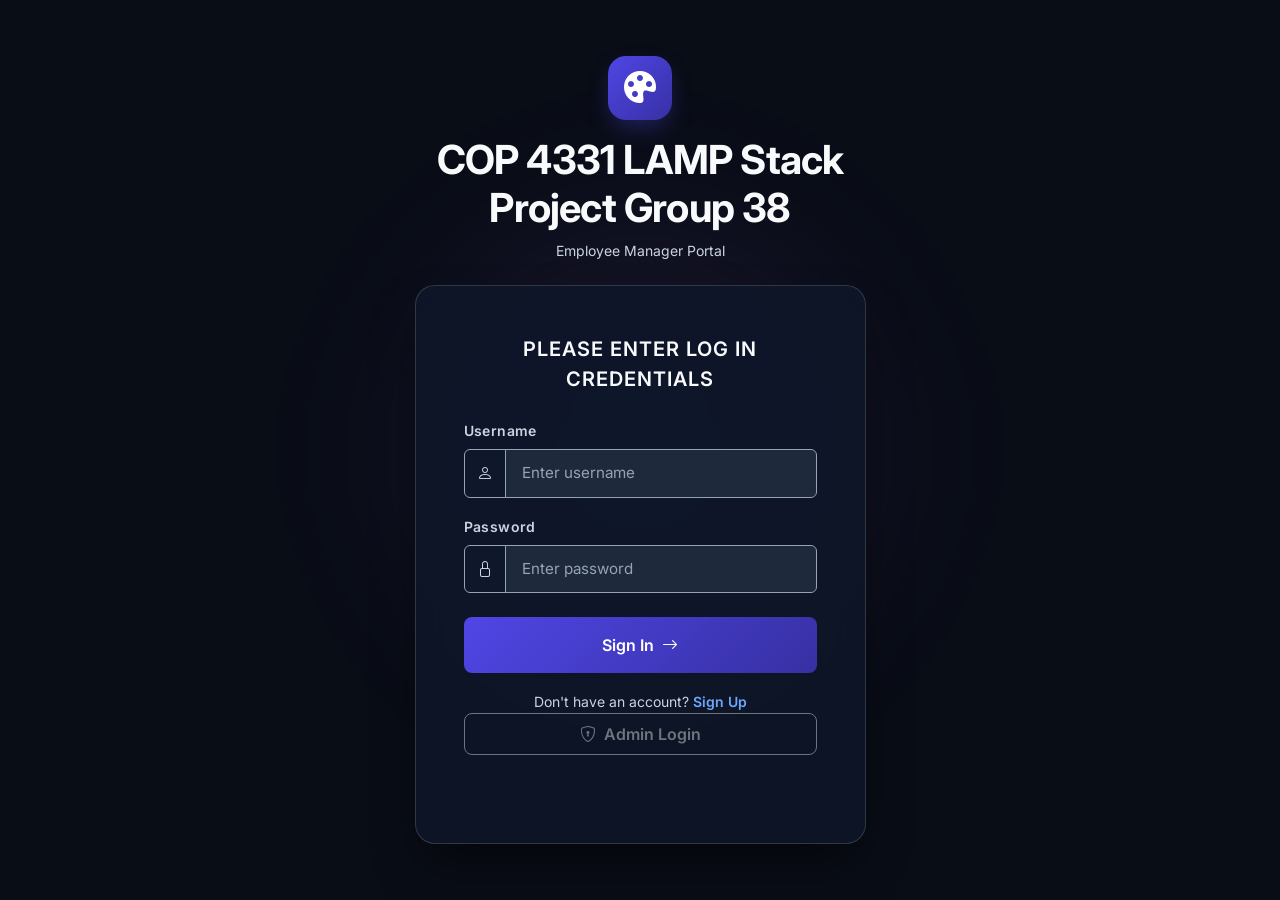
<file: Frontend/index.html>
<!DOCTYPE html>
<html lang="en" data-bs-theme="dark">
<head>
    <meta charset="UTF-8">
    <meta name="viewport" content="width=device-width, initial-scale=1.0">
    <title>COP 4331 LAMP Stack Project</title>
    <!-- Google Fonts -->
    <link rel="preconnect" href="https://fonts.googleapis.com">
    <link rel="preconnect" href="https://fonts.gstatic.com" crossorigin>
    <link href="https://fonts.googleapis.com/css2?family=Inter:wght@300;400;500;600;700&display=swap" rel="stylesheet">
    <!-- Bootstrap 5.3 & Icons -->
    <link href="https://cdn.jsdelivr.net/npm/bootstrap@5.3.3/dist/css/bootstrap.min.css" rel="stylesheet">
    <link href="https://cdn.jsdelivr.net/npm/bootstrap-icons@1.11.3/font/bootstrap-icons.min.css" rel="stylesheet">
    <!-- Favicon -->
    <link rel="icon" type="image/svg+xml" href="images/favicon.svg">
    <link rel="alternate icon" href="favicon.ico">
    <!-- Custom Styles -->
    <link href="css/styles.css" rel="stylesheet">
    <!-- Scripts -->
    <script type="text/javascript" src="js/code.js"></script>
</head>
<body class="d-flex align-items-center justify-content-center min-vh-100 py-5">
    <div class="background-glow"></div>
    <main class="container">
        <div class="row justify-content-center">
            <div class="col-12 col-sm-10 col-md-8 col-lg-5">
                
                <!-- Title Header -->
                <div class="text-center mb-4">
                    <div class="app-icon-wrapper mb-3 mx-auto">
                        <i class="bi bi-palette-fill"></i>
                    </div>
                    <h1 id="title" class="fw-bold tracking-tight">COP 4331 LAMP Stack Project Group 38</h1>
                    <p class="text-secondary-contrast small">Employee Manager Portal</p>
                </div>

                <!-- Login Card -->
                <div id="loginDiv" class="card glass-card shadow-lg border-0 p-4 p-sm-5">
                    <div class="card-body p-0">
                        <span id="inner-title" class="d-block text-center fw-semibold text-uppercase tracking-wider mb-4 fs-5">Please Enter Log In Credentials</span>
                        
                        <form id="loginForm" onsubmit="event.preventDefault(); doLogin();" class="needs-validation">
                            <!-- Username Input Group -->
                            <div class="mb-3">
                                <label for="loginName" class="form-label form-label-contrast small">Username</label>
                                <div class="input-group">
                                    <span class="input-group-text"><i class="bi bi-person text-secondary-contrast"></i></span>
                                    <input type="text" id="loginName" class="form-control" placeholder="Enter username" required />
                                </div>
                            </div>
                            
                            <!-- Password Input Group -->
                            <div class="mb-4">
                                <label for="loginPassword" class="form-label form-label-contrast small">Password</label>
                                <div class="input-group">
                                    <span class="input-group-text"><i class="bi bi-lock text-secondary-contrast"></i></span>
                                    <input type="password" id="loginPassword" class="form-control" placeholder="Enter password" required />
                                </div>
                            </div>

                            <!-- Login Button -->
                            <button type="submit" id="loginButton" class="buttons btn btn-primary w-100 py-3 fw-semibold rounded-3 shadow-sm d-flex align-items-center justify-content-center gap-2">
                                <span>Sign In</span>
                                <i class="bi bi-arrow-right"></i>
                            </button>

                            
                        </form>

                        <!-- Sign Up Link -->
                        <div class="text-center mt-3">
                            <span class="small text-secondary-contrast">
                            Don't have an account?
                        <a href="signup.html" class="text-decoration-none fw-semibold">
                        Sign Up
                            </a>
                        </span>
                    </div>
                     
                    <!-- Admin Login Switch Button -->
                        <div>
                            <a href="admin-signup.html" class="btn btn-outline-secondary w-100 py-2 fw-semibold rounded-3 d-flex align-items-center justify-content-center gap-2">
                                <i class="bi bi-shield-lock"></i>
                                <span>Admin Login</span>
                            </a>
                        </div>

                        <!-- Feedback Result Message -->
                        <div class="mt-3 text-center">
                            <span id="loginResult" class="small fw-semibold"></span>
                        </div>
                    </div>
                </div>

            </div>
        </div>
    </main>
    <script src="https://cdn.jsdelivr.net/npm/bootstrap@5.3.3/dist/js/bootstrap.bundle.min.js"></script>
</body>
</html>
</file>
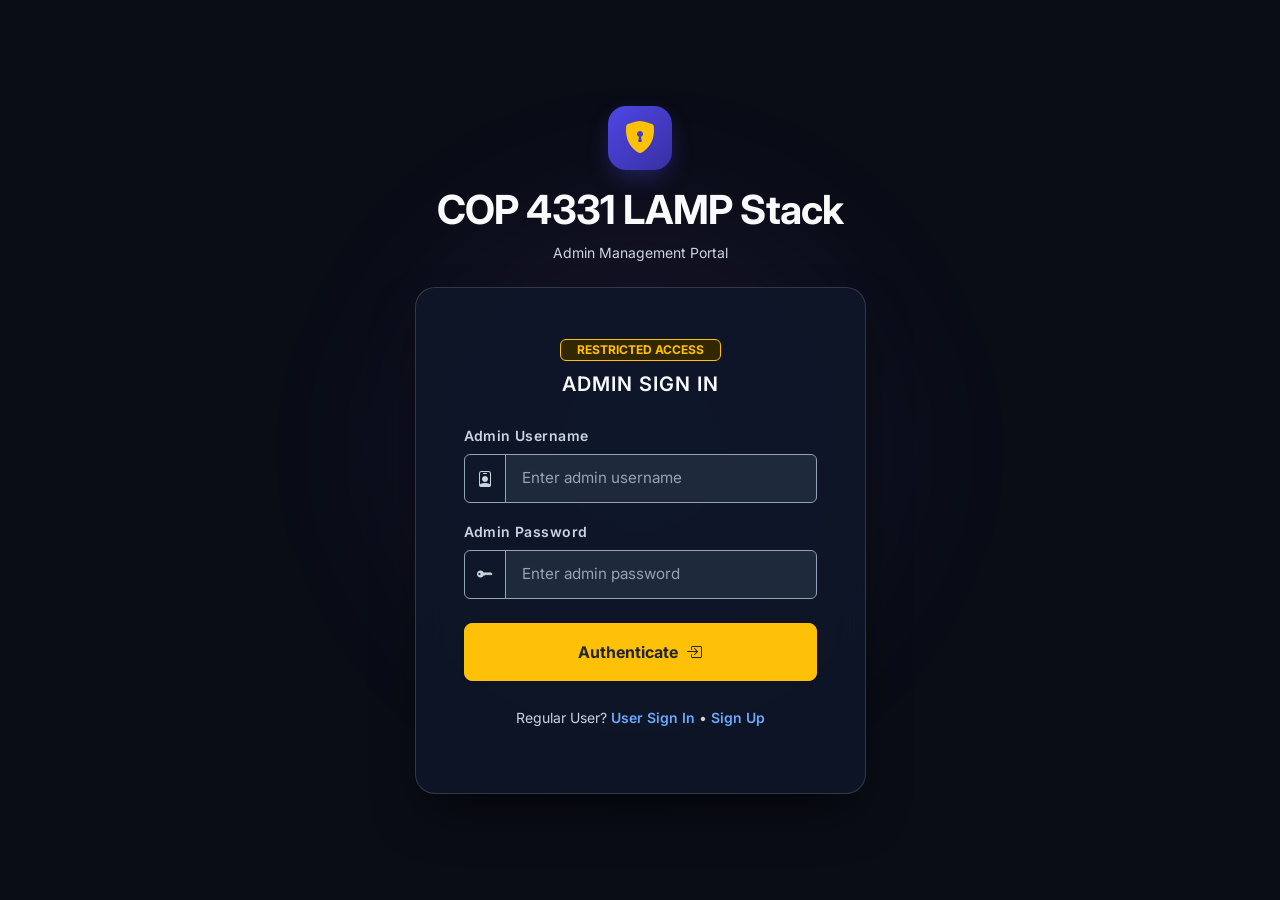
<file: Frontend/admin-signup.html>
<!DOCTYPE html>
<html lang="en" data-bs-theme="dark">
<head>
    <meta charset="UTF-8">
    <meta name="viewport" content="width=device-width, initial-scale=1.0">
    <title>Admin Login - COP 4331</title>
    <!-- Google Fonts -->
    <link rel="preconnect" href="https://fonts.googleapis.com">
    <link rel="preconnect" href="https://fonts.gstatic.com" crossorigin>
    <link href="https://fonts.googleapis.com/css2?family=Inter:wght@300;400;500;600;700&display=swap" rel="stylesheet">
    <!-- Bootstrap 5.3 & Icons -->
    <link href="https://cdn.jsdelivr.net/npm/bootstrap@5.3.3/dist/css/bootstrap.min.css" rel="stylesheet">
    <link href="https://cdn.jsdelivr.net/npm/bootstrap-icons@1.11.3/font/bootstrap-icons.min.css" rel="stylesheet">
    <!-- Favicon -->
    <link rel="icon" type="image/svg+xml" href="images/favicon.svg">
    <link rel="alternate icon" href="favicon.ico">
    <!-- Custom Styles -->
    <link href="css/styles.css" rel="stylesheet">
    <!-- Scripts -->
    <script type="text/javascript" src="js/code.js?v=admin-fix-2"></script>
</head>
<body class="d-flex align-items-center justify-content-center min-vh-100 py-5">
    <div class="background-glow"></div>
    <main class="container">
        <div class="row justify-content-center">
            <div class="col-12 col-sm-10 col-md-8 col-lg-5">
                
                <!-- Title Header -->
                <div class="text-center mb-4">
                    <div class="app-icon-wrapper mb-3 mx-auto text-warning">
                        <i class="bi bi-shield-lock-fill"></i>
                    </div>
                    <h1 id="title" class="fw-bold tracking-tight">COP 4331 LAMP Stack</h1>
                    <p class="text-secondary-contrast small">Admin Management Portal</p>
                </div>

                <!-- Admin Card -->
                <div id="adminLoginDiv" class="card glass-card shadow-lg border-0 p-4 p-sm-5 border-top border-warning border-2">
                    <div class="card-body p-0">
                        <div class="text-center mb-4">
                            <span class="badge bg-warning-subtle text-warning border border-warning px-3 py-1 mb-2 text-uppercase tracking-wider">
                                Restricted Access
                            </span>
                            <span id="inner-title" class="d-block fw-semibold text-uppercase tracking-wider fs-5">Admin Sign In</span>
                        </div>
                        
                        <form id="adminLoginForm" onsubmit="event.preventDefault(); doAdminLogin();" class="needs-validation">
                            <!-- Admin Username -->
                            <div class="mb-3">
                                <label for="adminLoginName" class="form-label form-label-contrast small">Admin Username</label>
                                <div class="input-group">
                                    <span class="input-group-text"><i class="bi bi-person-badge text-secondary-contrast"></i></span>
                                    <input type="text" id="adminLoginName" class="form-control" placeholder="Enter admin username" required />
                                </div>
                            </div>
                            
                            <!-- Admin Password -->
                            <div class="mb-4">
                                <label for="adminLoginPassword" class="form-label form-label-contrast small">Admin Password</label>
                                <div class="input-group">
                                    <span class="input-group-text"><i class="bi bi-key-fill text-secondary-contrast"></i></span>
                                    <input type="password" id="adminLoginPassword" class="form-control" placeholder="Enter admin password" required />
                                </div>
                            </div>

                            <!-- Login Button -->
                            <button type="submit" id="adminLoginButton" class="buttons btn btn-warning text-dark w-100 py-3 fw-bold rounded-3 shadow-sm d-flex align-items-center justify-content-center gap-2">
                                <span>Authenticate</span>
                                <i class="bi bi-box-arrow-in-right"></i>
                            </button>
                        </form>

                        <!-- Back to User Login / Signup -->
                        <div class="text-center mt-4">
                            <span class="small text-secondary-contrast">
                                Regular User?
                                <a href="index.html" class="text-decoration-none fw-semibold">User Sign In</a>
                                &bull;
                                <a href="signup.html" class="text-decoration-none fw-semibold">Sign Up</a>
                            </span>
                        </div>

                        <!-- Feedback Message -->
                        <div class="mt-3 text-center">
                            <span id="adminLoginResult" class="small fw-semibold"></span>
                        </div>
                    </div>
                </div>

            </div>
        </div>
    </main>
    <script src="https://cdn.jsdelivr.net/npm/bootstrap@5.3.3/dist/js/bootstrap.bundle.min.js"></script>
</body>
</html>
</file>
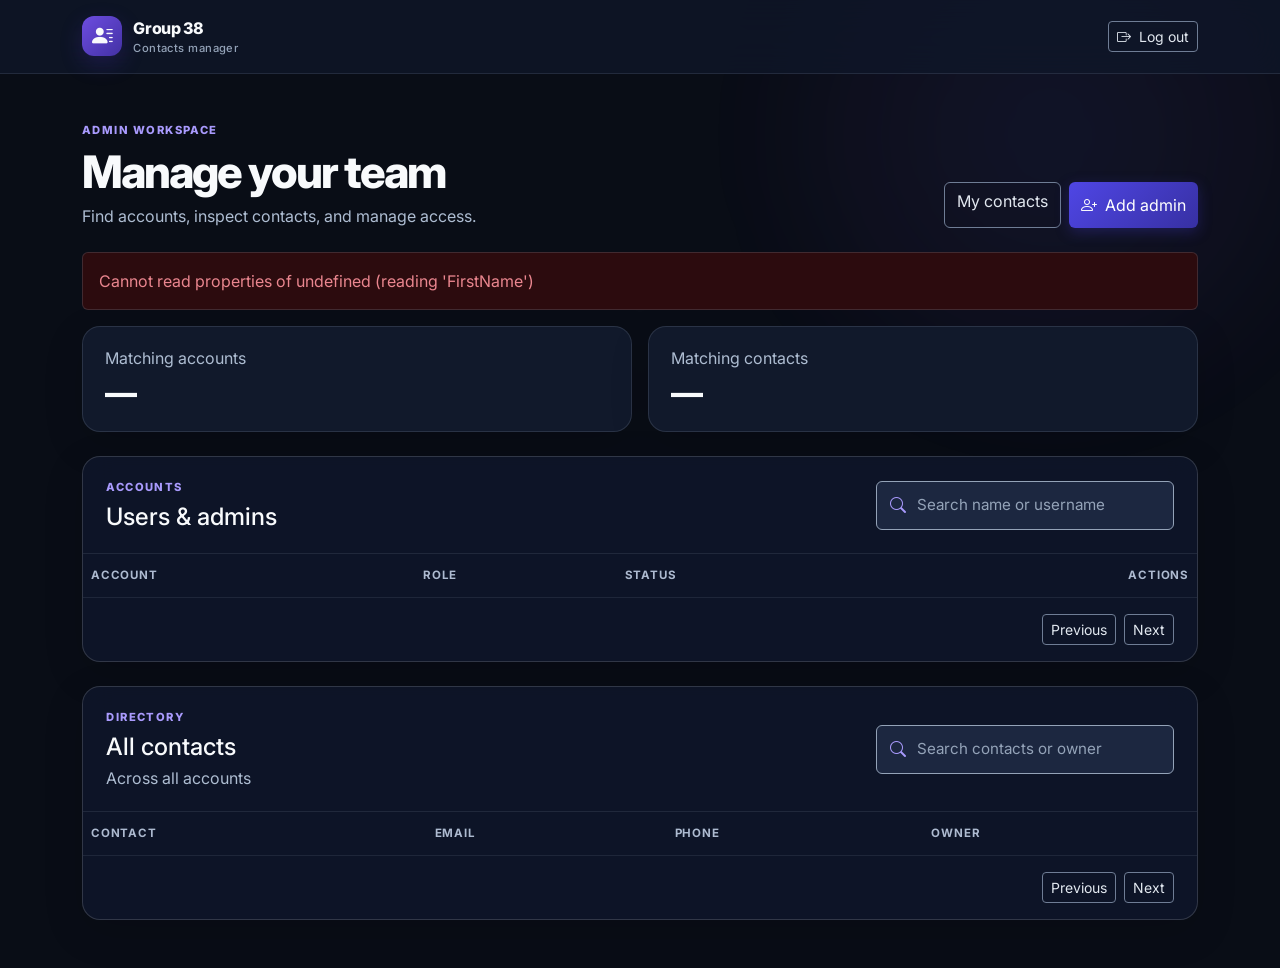
<file: Frontend/admin.html>
<!doctype html>
<html lang="en" data-bs-theme="dark">
<head>
  <meta charset="utf-8">
  <meta name="viewport" content="width=device-width,initial-scale=1">
  <title>Admin · Group 38 Contacts</title>
  <link rel="preconnect" href="https://fonts.googleapis.com">
  <link rel="preconnect" href="https://fonts.gstatic.com" crossorigin>
  <link href="https://fonts.googleapis.com/css2?family=Inter:wght@400;500;600;700;800&display=swap" rel="stylesheet">
  <link href="https://cdn.jsdelivr.net/npm/bootstrap@5.3.3/dist/css/bootstrap.min.css" rel="stylesheet">
  <link href="https://cdn.jsdelivr.net/npm/bootstrap-icons@1.11.3/font/bootstrap-icons.min.css" rel="stylesheet">
  <link href="css/styles.css" rel="stylesheet">
  <link href="css/dashboard.css" rel="stylesheet">
</head>
<body class="dashboard-page">
  <div class="background-glow"></div>
  <header class="dashboard-topbar">
    <div class="container-xl d-flex justify-content-between align-items-center gap-3 py-3">
      <a class="brand-mark" href="admin.html"><span class="brand-icon"><i class="bi bi-person-lines-fill"></i></span><span>Group 38 <small>Contacts manager</small></span></a>
      <div class="d-flex align-items-center gap-3"><span id="adminName" class="d-none d-sm-inline muted-label"></span><button id="logoutButton" class="btn btn-sm btn-outline-light" type="button"><i class="bi bi-box-arrow-right me-1"></i> Log out</button></div>
    </div>
  </header>
  <main class="container-xl py-4 py-lg-5">
    <div class="d-flex flex-wrap align-items-end justify-content-between gap-3 mb-4">
      <div><div class="eyebrow">ADMIN WORKSPACE</div><h1 class="page-title mb-1">Manage your team</h1><p class="muted-label mb-0">Find accounts, inspect contacts, and manage access.</p></div>
      <div class="d-flex gap-2"><a class="btn btn-outline-light" href="contacts.html">My contacts</a><button class="btn btn-primary" data-bs-toggle="modal" data-bs-target="#newAdminModal" type="button"><i class="bi bi-person-plus me-1"></i> Add admin</button></div>
    </div>
    <div id="adminAlert" role="status" aria-live="polite" class="mb-3"></div>
    <section class="row g-3 mb-4" aria-label="Summary">
      <div class="col-sm-6"><div class="stat-card"><div class="muted-label">Matching accounts</div><div id="userTotal" class="stat-value">—</div></div></div>
      <div class="col-sm-6"><div class="stat-card"><div class="muted-label">Matching contacts</div><div id="contactTotal" class="stat-value">—</div></div></div>
    </section>
    <section class="surface-card mb-4" aria-labelledby="usersTitle">
      <div class="surface-heading"><div><div class="eyebrow">ACCOUNTS</div><h2 id="usersTitle" class="h4 mb-0">Users & admins</h2></div><div class="search-field"><i class="bi bi-search"></i><input id="userSearch" class="form-control" type="search" placeholder="Search name or username" aria-label="Search users"></div></div>
      <div class="table-responsive"><table class="table dashboard-table align-middle mb-0"><thead><tr><th scope="col">Account</th><th scope="col">Role</th><th scope="col">Status</th><th scope="col" class="text-end">Actions</th></tr></thead><tbody id="usersBody"></tbody></table></div>
      <div class="list-footer"><span id="usersCount" class="muted-label"></span><div class="d-flex gap-2"><button id="usersPrev" class="btn btn-sm btn-outline-light" type="button">Previous</button><button id="usersNext" class="btn btn-sm btn-outline-light" type="button">Next</button></div></div>
    </section>
    <section class="surface-card" aria-labelledby="contactsTitle">
      <div class="surface-heading"><div><div class="eyebrow">DIRECTORY</div><h2 id="contactsTitle" class="h4 mb-0">All contacts</h2><p id="ownerFilterLabel" class="muted-label mb-0 mt-1">Across all accounts</p></div><div class="d-flex flex-wrap gap-2"><button id="clearOwner" class="btn btn-sm btn-outline-light d-none" type="button">Clear owner</button><div class="search-field"><i class="bi bi-search"></i><input id="contactSearch" class="form-control" type="search" placeholder="Search contacts or owner" aria-label="Search contacts"></div></div></div>
      <div class="table-responsive"><table class="table dashboard-table align-middle mb-0"><thead><tr><th scope="col">Contact</th><th scope="col">Email</th><th scope="col">Phone</th><th scope="col">Owner</th></tr></thead><tbody id="adminContactsBody"></tbody></table></div>
      <div class="list-footer"><span id="contactsCount" class="muted-label"></span><div class="d-flex gap-2"><button id="contactsPrev" class="btn btn-sm btn-outline-light" type="button">Previous</button><button id="contactsNext" class="btn btn-sm btn-outline-light" type="button">Next</button></div></div>
    </section>
  </main>
  <div class="modal fade" id="newAdminModal" tabindex="-1" aria-labelledby="newAdminTitle" aria-hidden="true"><div class="modal-dialog modal-dialog-centered"><div class="modal-content surface-card p-3"><div class="modal-header border-0"><h2 id="newAdminTitle" class="modal-title h5">Create an admin</h2><button type="button" class="btn-close" data-bs-dismiss="modal" aria-label="Close"></button></div><form id="newAdminForm"><div class="modal-body"><div class="row g-3"><div class="col-sm-6"><label class="form-label" for="adminFirst">First name</label><input class="form-control" id="adminFirst" maxlength="50" required></div><div class="col-sm-6"><label class="form-label" for="adminLast">Last name</label><input class="form-control" id="adminLast" maxlength="50" required></div><div class="col-12"><label class="form-label" for="adminLogin">Username</label><input class="form-control" id="adminLogin" maxlength="50" autocomplete="off" required></div><div class="col-12"><label class="form-label" for="adminPassword">Temporary password</label><input class="form-control" id="adminPassword" type="password" minlength="10" autocomplete="new-password" required><div class="muted-label small mt-1">At least 10 characters. Share it privately with the new admin.</div></div></div></div><div class="modal-footer border-0"><button class="btn btn-outline-light" type="button" data-bs-dismiss="modal">Cancel</button><button class="btn btn-primary" type="submit">Create admin</button></div></form></div></div></div>
  <div class="modal fade" id="passwordModal" tabindex="-1" aria-labelledby="passwordTitle" aria-hidden="true"><div class="modal-dialog modal-dialog-centered"><div class="modal-content surface-card p-3"><div class="modal-header border-0"><h2 id="passwordTitle" class="modal-title h5">Set a new password</h2><button type="button" class="btn-close" data-bs-dismiss="modal" aria-label="Close"></button></div><form id="passwordForm"><div class="modal-body"><p id="passwordAccount" class="muted-label"></p><label class="form-label" for="newPassword">New password</label><input id="newPassword" class="form-control" type="password" minlength="10" autocomplete="new-password" required><div class="muted-label small mt-1">The old password stops working after you save.</div></div><div class="modal-footer border-0"><button class="btn btn-outline-light" type="button" data-bs-dismiss="modal">Cancel</button><button class="btn btn-primary" type="submit">Update password</button></div></form></div></div></div>
  <script src="https://cdn.jsdelivr.net/npm/bootstrap@5.3.3/dist/js/bootstrap.bundle.min.js"></script>
  <script src="js/admin.js"></script><script src="js/admin-ui.js"></script>
</body>
</html>
</file>
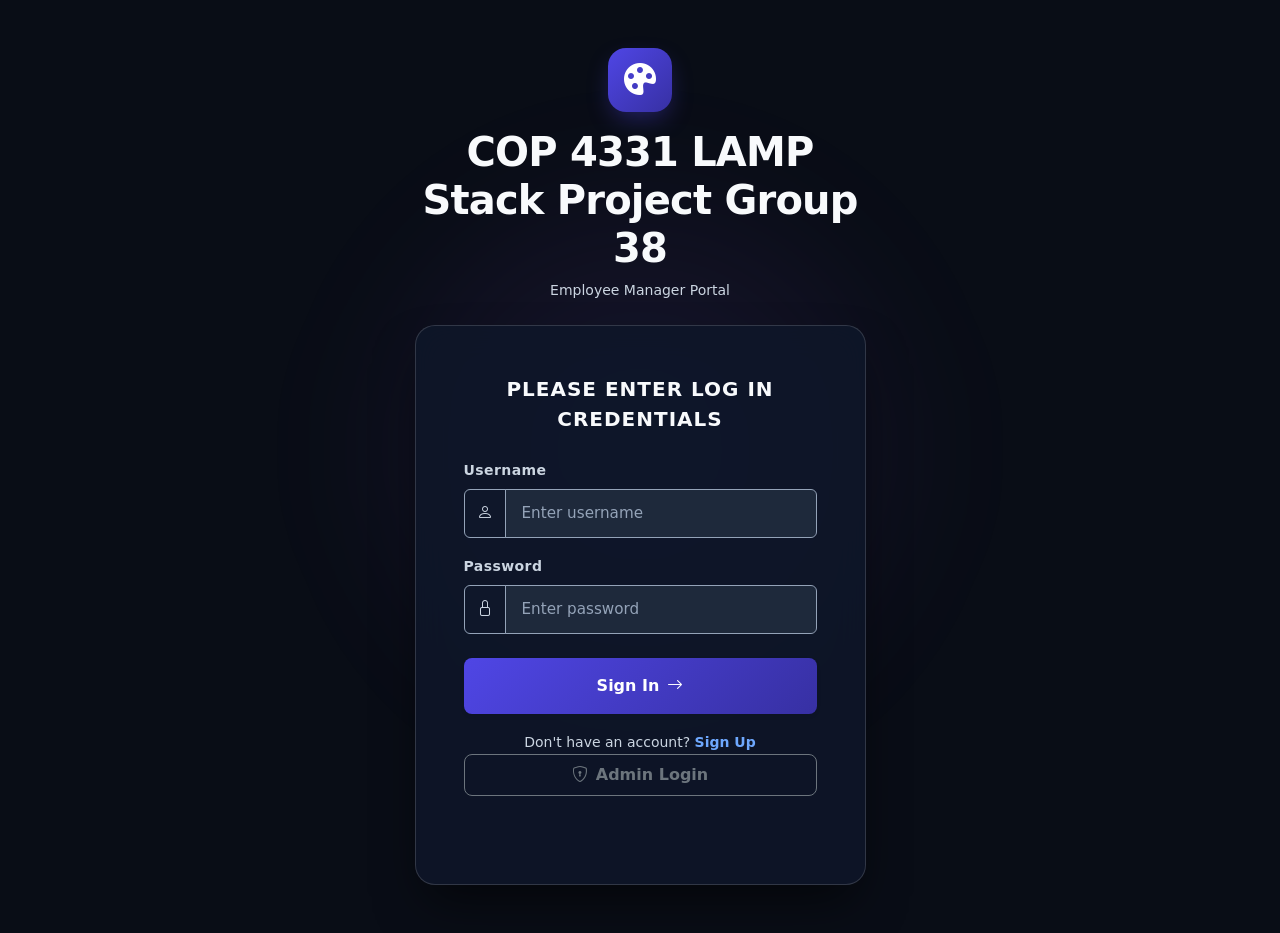
<file: Frontend/contacts.html>
<!DOCTYPE html>
<html lang="en" data-bs-theme="dark">
<head>
  <meta charset="utf-8">
  <meta name="viewport" content="width=device-width, initial-scale=1">
  <title>My Contacts</title>
  <link rel="icon" href="data:,">
  <link rel="preconnect" href="https://fonts.googleapis.com">
  <link rel="preconnect" href="https://fonts.gstatic.com" crossorigin>
  <link href="https://fonts.googleapis.com/css2?family=Inter:wght@400;500;600;700;800&display=swap" rel="stylesheet">

  <!-- Same libraries code.js's icon/utility classes (bi-*, fw-semibold, text-success...) expect -->
  <link href="https://cdn.jsdelivr.net/npm/bootstrap@5.3.3/dist/css/bootstrap.min.css" rel="stylesheet">
  <link rel="stylesheet" href="https://cdn.jsdelivr.net/npm/bootstrap-icons@1.11.3/font/bootstrap-icons.min.css">
  <link rel="stylesheet" href="css/styles.css">
  <link rel="stylesheet" href="css/dashboard.css">
</head>
<body class="dashboard-page" onload="readCookie(); showAdminLink()">
  <div class="background-glow"></div>

  <nav class="dashboard-topbar">
    <div class="container-xl d-flex justify-content-between align-items-center gap-3 py-3">
      <a class="brand-mark" href="contacts.html"><span class="brand-icon"><i class="bi bi-person-lines-fill"></i></span><span>Group 38 <small>Contacts manager</small></span></a>
      <div class="d-flex align-items-center gap-3">
        <span id="userName" class="small muted-label d-none d-sm-inline"></span>
        <a id="adminLink" class="btn btn-outline-light btn-sm d-none" href="admin.html">Admin workspace</a>
        <button type="button" class="btn btn-outline-light btn-sm" onclick="doLogout()">
          <i class="bi bi-box-arrow-right me-1"></i>Log out
        </button>
      </div>
    </div>
  </nav>

  <main class="container-xl py-4 py-lg-5">
    <div class="mb-4"><div class="eyebrow">YOUR WORKSPACE</div><h1 class="page-title mb-1">My contacts</h1><p class="muted-label mb-0">Find someone quickly, or add a new person to your list.</p></div>

    <div class="dashboard-columns">
    <!-- Search table -->
    <div class="card surface-card directory-card">
      <div class="card-body">
        <div class="eyebrow">DIRECTORY</div>
        <h2 class="h4 fw-bold mb-3">Your people</h2>
        <label class="visually-hidden" for="searchText">Search contacts by name, email, or phone</label>
        <div class="input-group mb-2">
          <span class="input-group-text"><i class="bi bi-search" aria-hidden="true"></i></span>
          <input class="form-control" id="searchText" type="search" placeholder="Search name, email, or phone…" oninput="searchContacts()">
        </div>
        <span id="contactsSearchResult" class="small" role="status" aria-live="polite"></span>

        <div class="table-responsive mt-2">
          <table class="table dashboard-table table-hover align-middle mb-0">
            <thead><tr><th scope="col">Name</th><th scope="col">Details</th><th scope="col" class="text-end">Actions</th></tr></thead>
            <tbody id="contactsBody"></tbody>
          </table>
        </div>
        <div id="contactsEmpty" class="text-center text-secondary py-5 d-none">
          <i class="bi bi-inbox fs-2 d-block mb-2" aria-hidden="true"></i>
          No contacts found. Add someone or try a different search.
        </div>
      </div>
    </div>

    <!-- Making Contact Section-->
    <div class="card surface-card add-card">
      <div class="card-body">
        <!--Subtitle-->
        <div class="eyebrow">NEW CONTACT</div><h2 class="h4 fw-bold mb-3">Add a contact</h2>
        <form id="addContactForm" onsubmit="event.preventDefault(); addContact();">
          <div class="row g-3 align-items-end">
            <div class="col-sm-6">
              <!--First Name in Text Box-->
              <label class="form-label small" for="newFirstName">First Name</label>
              <input class="form-control" id="newFirstName" type="text" placeholder="First Name">
            </div>
            <!--Last Name in Text Box-->
            <div class="col-sm-6">
              <label class="form-label small" for="newLastName">Last Name</label>
              <input class="form-control" id="newLastName" type="text" placeholder="Last Name">
            </div>
            <div class="col-sm-6">
              <label class="form-label small" for="newEmail">Email</label>
              <input class="form-control" id="newEmail" type="email" placeholder="Email">
            </div>
            <div class="col-sm-6">
              <label class="form-label small" for="newPhone">Phone</label>
              <input class="form-control" id="newPhone" type="tel" placeholder="(123)-456-7890">
            </div>
            <div class="col-12 d-grid mt-4">
              <button type="submit" class="btn btn-primary">
                <i class="bi bi-plus-lg me-1"></i>Add contact
              </button>
            </div>
          </div>
          <div id="contactAddResult" class="mt-2" role="status" aria-live="polite"></div>
        </form>
      </div>
    </div>

    </div>
  </main>

  <!-- Edit contact -->
  <div class="modal fade" id="editContactModal" tabindex="-1" aria-hidden="true">
    <div class="modal-dialog">
      <div class="modal-content surface-card">
        <div class="modal-header">
          <h2 class="modal-title h5">Edit contact</h2>
          <button type="button" class="btn-close" data-bs-dismiss="modal" aria-label="Close"></button>
        </div>
        <div class="modal-body">
          <div id="editContactResult" class="mb-2"></div>
          <div class="row g-3">
            <div class="col-sm-6">
              <label class="form-label small" for="editFirstName">First Name</label>
              <input class="form-control" id="editFirstName" type="text">
            </div>
            <div class="col-sm-6">
              <label class="form-label small" for="editLastName">Last Name</label>
              <input class="form-control" id="editLastName" type="text">
            </div>
            <div class="col-12">
              <label class="form-label small" for="editEmail">Email</label>
              <input class="form-control" id="editEmail" type="email">
            </div>
            <div class="col-12">
              <label class="form-label small" for="editPhone">Phone</label>
              <input class="form-control" id="editPhone" type="tel">
            </div>
          </div>
        </div>
        <div class="modal-footer">
          <button type="button" class="btn btn-outline-light" data-bs-dismiss="modal">Cancel</button>
          <button type="button" class="btn btn-primary" onclick="updateContact()">Save Changes</button>
        </div>
      </div>
    </div>
  </div>

  <script src="https://cdn.jsdelivr.net/npm/bootstrap@5.3.3/dist/js/bootstrap.bundle.min.js"></script>

  <!-- code.js and contacts.js -->
  <script src="js/code.js"></script>
  <script src="js/contacts.js"></script>
  <script>
    async function showAdminLink() {
      try {
        const response = await fetch('/api/admin.php?action=me', { credentials: 'same-origin' });
        if (response.ok) document.getElementById('adminLink').classList.remove('d-none');
      } catch (_) { /* Admin link stays hidden. */ }
    }
  </script>
</body>
</html>
</file>
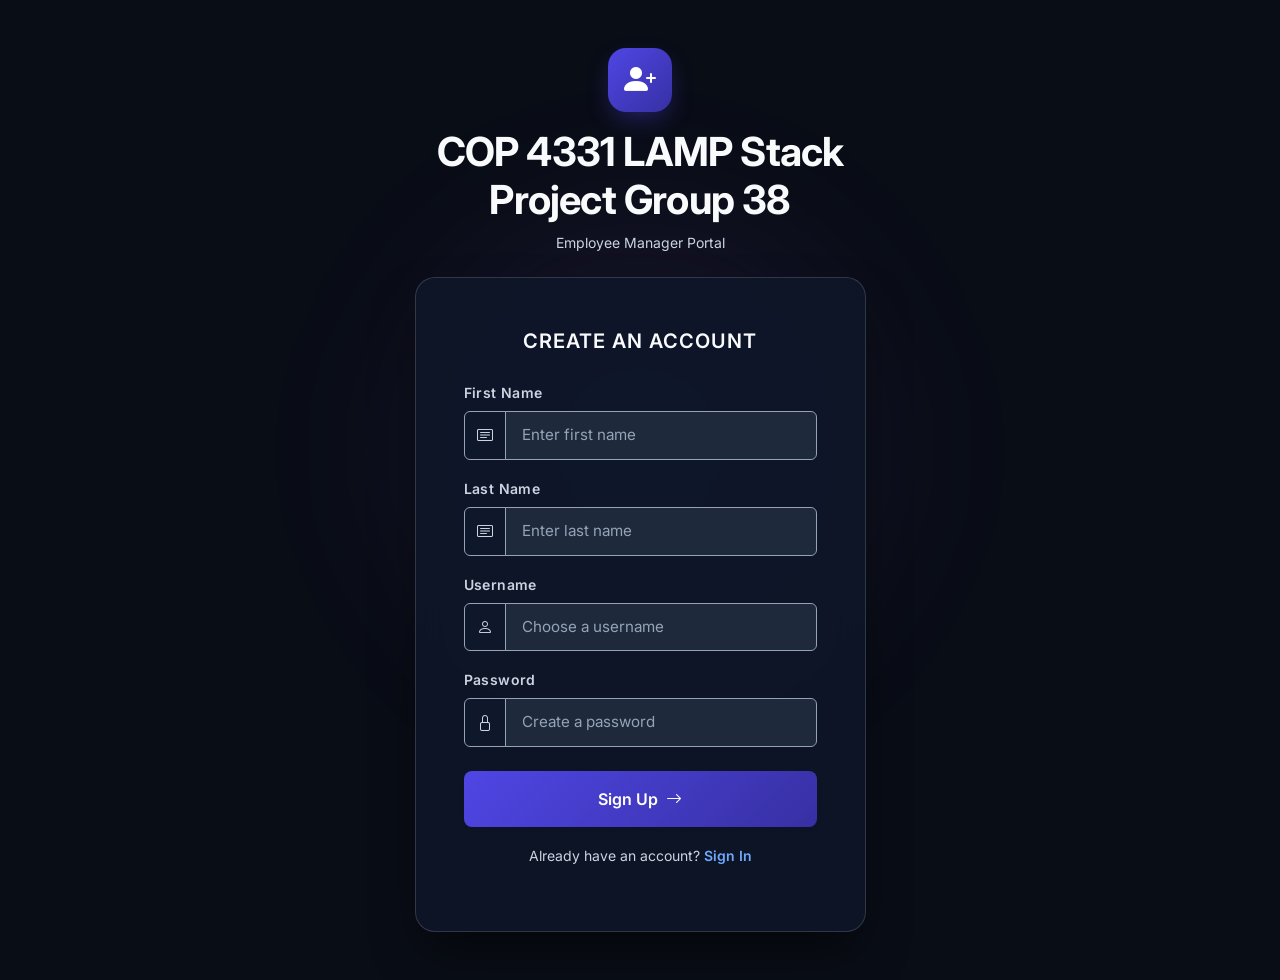
<file: Frontend/signup.html>
<!DOCTYPE html>
<html lang="en" data-bs-theme="dark">
<head>
    <meta charset="UTF-8">
    <meta name="viewport" content="width=device-width, initial-scale=1.0">
    <title>COP 4331 LAMP Stack Project</title>
    <!-- Google Fonts -->
    <link rel="preconnect" href="https://fonts.googleapis.com">
    <link rel="preconnect" href="https://fonts.gstatic.com" crossorigin>
    <link href="https://fonts.googleapis.com/css2?family=Inter:wght@300;400;500;600;700&display=swap" rel="stylesheet">
    <!-- Bootstrap 5.3 & Icons -->
    <link href="https://cdn.jsdelivr.net/npm/bootstrap@5.3.3/dist/css/bootstrap.min.css" rel="stylesheet">
    <link href="https://cdn.jsdelivr.net/npm/bootstrap-icons@1.11.3/font/bootstrap-icons.min.css" rel="stylesheet">
    <!-- Favicon -->
    <link rel="icon" type="image/svg+xml" href="images/favicon.svg">
    <link rel="alternate icon" href="favicon.ico">
    <!-- Custom Styles -->
    <link href="css/styles.css" rel="stylesheet">
    <!-- Scripts -->
    <script type="text/javascript" src="js/code.js"></script>
</head>
<body class="d-flex align-items-center justify-content-center min-vh-100 py-5">
    <div class="background-glow"></div>
    <main class="container">
        <div class="row justify-content-center">
            <div class="col-12 col-sm-10 col-md-8 col-lg-5">
                
                <!-- Title Header -->
                <div class="text-center mb-4">
                    <div class="app-icon-wrapper mb-3 mx-auto">
                        <i class="bi bi-person-plus-fill"></i>
                    </div>
                    <h1 id="title" class="fw-bold tracking-tight">COP 4331 LAMP Stack Project Group 38</h1>
                    <p class="text-secondary-contrast small">Employee Manager Portal</p>
                </div>

                <!-- Sign Up Card -->
                <div id="signupDiv" class="card glass-card shadow-lg border-0 p-4 p-sm-5">
                    <div class="card-body p-0">
                        <span id="inner-title" class="d-block text-center fw-semibold text-uppercase tracking-wider mb-4 fs-5">Create an Account</span>
                        
                        <form id="signupForm" onsubmit="event.preventDefault(); doRegister();" class="needs-validation">
                            <!-- First Name Input Group -->
                            <div class="mb-3">
                                <label for="signupFirstName" class="form-label form-label-contrast small">First Name</label>
                                <div class="input-group">
                                    <span class="input-group-text"><i class="bi bi-card-text text-secondary-contrast"></i></span>
                                    <input type="text" id="signupFirstName" class="form-control" placeholder="Enter first name" required />
                                </div>
                            </div>

                            <!-- Last Name Input Group -->
                            <div class="mb-3">
                                <label for="signupLastName" class="form-label form-label-contrast small">Last Name</label>
                                <div class="input-group">
                                    <span class="input-group-text"><i class="bi bi-card-text text-secondary-contrast"></i></span>
                                    <input type="text" id="signupLastName" class="form-control" placeholder="Enter last name" required />
                                </div>
                            </div>

                            <!-- Username Input Group -->
                            <div class="mb-3">
                                <label for="signupName" class="form-label form-label-contrast small">Username</label>
                                <div class="input-group">
                                    <span class="input-group-text"><i class="bi bi-person text-secondary-contrast"></i></span>
                                    <input type="text" id="signupName" class="form-control" placeholder="Choose a username" required />
                                </div>
                            </div>
                            
                            <!-- Password Input Group -->
                            <div class="mb-4">
                                <label for="signupPassword" class="form-label form-label-contrast small">Password</label>
                                <div class="input-group">
                                    <span class="input-group-text"><i class="bi bi-lock text-secondary-contrast"></i></span>
                                    <input type="password" id="signupPassword" class="form-control" placeholder="Create a password" required />
                                </div>
                            </div>

                            <!-- Register Button -->
                            <button type="submit" id="registerButton" class="buttons btn btn-primary w-100 py-3 fw-semibold rounded-3 shadow-sm d-flex align-items-center justify-content-center gap-2">
                                <span>Sign Up</span>
                                <i class="bi bi-arrow-right"></i>
                            </button>
                        </form>

                        <!-- Sign In Link -->
                        <div class="text-center mt-3">
                            <span class="small text-secondary-contrast">
                                Already have an account?
                                <a href="index.html" class="text-decoration-none fw-semibold">Sign In</a>
                            </span>
                        </div>

                        <!-- Feedback Result Message -->
                        <div class="mt-3 text-center">
                            <span id="signupResult" class="small fw-semibold"></span>
                        </div>
                    </div>
                </div>

            </div>
        </div>
    </main>
    <script src="https://cdn.jsdelivr.net/npm/bootstrap@5.3.3/dist/js/bootstrap.bundle.min.js"></script>
</body>
</html>
</file>
<file: Frontend/css/styles.css>
/* ============================================================
   WCAG 2.1 AA / AAA Compliant Modern Theme Styles
   ============================================================ */

:root {
    --app-font: 'Inter', system-ui, -apple-system, sans-serif;
    
    /* WCAG AA/AAA Compliant Palette Tokens */
    --bg-dark: #090d16;
    --bg-card: #0f172a;
    --bg-section: #1e293b;
    --bg-input: #1e293b;

    /* High Contrast Text Tokens */
    --text-primary: #f8fafc;       /* 17.8:1 contrast on card */
    --text-secondary: #cbd5e1;     /* 12.0:1 contrast on card / 9.8:1 on section */
    --text-muted: #94a3b8;         /* 5.7:1 contrast on section */
    
    /* High Contrast Feedback Colors */
    --color-error: #f87171;         /* 6.45:1 contrast on card */
    --color-success: #34d399;       /* 9.29:1 contrast on card */
    --color-info: #38bdf8;          /* 6.83:1 contrast on section */
    
    /* Button Gradients meeting >= 4.5:1 contrast against #ffffff text */
    --primary-gradient: linear-gradient(135deg, #4f46e5 0%, #3730a3 100%);
    --success-gradient: linear-gradient(135deg, #059669 0%, #047857 100%);
}

body {
    font-family: var(--app-font);
    background: var(--bg-dark);
    color: var(--text-primary);
    min-height: 100vh;
    position: relative;
    overflow-x: hidden;
}

/* Background Ambient Glow Effects */
.background-glow {
    position: fixed;
    top: 50%;
    left: 50%;
    transform: translate(-50%, -50%);
    width: 650px;
    height: 650px;
    background: radial-gradient(circle, rgba(99, 102, 241, 0.12) 0%, rgba(168, 85, 247, 0.06) 40%, transparent 70%);
    z-index: -1;
    pointer-events: none;
    filter: blur(50px);
}

/* Typography & Titles */
#title {
    font-family: var(--app-font);
    color: var(--text-primary) !important;
    letter-spacing: -0.02em;
}

.text-secondary-contrast {
    color: var(--text-secondary) !important;
}

.form-label-contrast {
    color: var(--text-secondary) !important;
    font-weight: 600;
    letter-spacing: 0.03em;
}

/* App Icon Badges */
.app-icon-wrapper {
    width: 64px;
    height: 64px;
    border-radius: 18px;
    background: var(--primary-gradient);
    display: flex;
    align-items: center;
    justify-content: center;
    font-size: 2rem;
    color: #ffffff;
    box-shadow: 0 10px 25px -5px rgba(79, 70, 229, 0.4);
}

.app-icon-wrapper-sm {
    width: 42px;
    height: 42px;
    border-radius: 12px;
    background: var(--primary-gradient);
    display: flex;
    align-items: center;
    justify-content: center;
    font-size: 1.25rem;
    color: #ffffff;
    box-shadow: 0 4px 14px rgba(79, 70, 229, 0.3);
}

/* Glassmorphism Cards */
.glass-card {
    background: rgba(15, 23, 42, 0.85) !important;
    backdrop-filter: blur(16px);
    -webkit-backdrop-filter: blur(16px);
    border: 1px solid rgba(255, 255, 255, 0.15) !important;
    border-radius: 1.25rem !important;
    box-shadow: 0 25px 50px -12px rgba(0, 0, 0, 0.6) !important;
}

.section-card {
    background: var(--bg-section) !important;
    border: 1px solid rgba(255, 255, 255, 0.12) !important;
}

/* Form Controls, Inputs & High Contrast Placeholders */
.form-control {
    background-color: var(--bg-input) !important;
    color: var(--text-primary) !important;
    border: 1px solid var(--text-muted) !important;
    font-family: var(--app-font);
    padding: 0.75rem 1rem;
    font-size: 0.95rem;
}

.form-control::placeholder {
    color: var(--text-muted) !important;
    opacity: 1 !important; /* 5.71:1 contrast ratio */
}

.form-control:focus {
    box-shadow: 0 0 0 3px rgba(129, 140, 248, 0.35) !important;
    border-color: #818cf8 !important;
}

.input-group-text {
    background-color: #0f172a !important;
    color: var(--text-secondary) !important;
    border: 1px solid var(--text-muted) !important;
}

/* WCAG Compliant Button Styles */
.btn {
    font-family: var(--app-font);
    transition: all 0.2s ease-in-out;
}

.btn-primary {
    background: var(--primary-gradient) !important;
    color: #ffffff !important; /* 9.9:1 contrast ratio */
    border: none;
    box-shadow: 0 4px 14px rgba(55, 48, 163, 0.4);
}

.btn-primary:hover {
    transform: translateY(-1px);
    box-shadow: 0 6px 20px rgba(55, 48, 163, 0.6);
    background: linear-gradient(135deg, #3730a3 0%, #312e81 100%) !important;
}

.btn-success {
    background: var(--success-gradient) !important;
    color: #ffffff !important; /* 5.48:1 contrast ratio */
    border: none;
    box-shadow: 0 4px 14px rgba(4, 120, 87, 0.4);
}

.btn-success:hover {
    transform: translateY(-1px);
    box-shadow: 0 6px 20px rgba(4, 120, 87, 0.6);
    background: linear-gradient(135deg, #047857 0%, #065f46 100%) !important;
}

.btn-outline-danger {
    color: var(--color-error) !important; /* 5.29:1 contrast ratio */
    border-color: var(--color-error) !important;
    background: transparent;
}

.btn-outline-danger:hover {
    color: #ffffff !important;
    background-color: #b91c1c !important;
    border-color: #b91c1c !important;
}

/* Feedback Message Contrast Overrides */
#inner-title {
    color: var(--text-primary);
    letter-spacing: 0.05em;
}

#loginResult {
    display: inline-block;
    color: var(--color-error) !important; /* 6.45:1 contrast */
}

#colorAddResult {
    display: inline-block;
}

#colorAddResult.text-success, .text-success-wcag {
    color: var(--color-success) !important; /* 9.29:1 contrast */
}

#colorAddResult.text-danger, .text-danger-wcag {
    color: var(--color-error) !important; /* 6.45:1 contrast */
}

#colorSearchResult, .text-info-wcag {
    display: inline-block;
    color: var(--color-info) !important; /* 6.83:1 contrast */
}

#colorList {
    word-break: break-word;
}
</file>
<file: Frontend/css/dashboard.css>
.dashboard-page { background: #090d16; color: #f8fafc; min-height: 100vh; }
.dashboard-page .background-glow { top: 15%; left: 82%; opacity: .75; }
.dashboard-topbar { border-bottom: 1px solid rgba(148,163,184,.16); background: rgba(15,23,42,.75); backdrop-filter: blur(18px); }
.brand-mark { display: inline-flex; align-items: center; gap: .7rem; color: #f8fafc; text-decoration: none; font-size: 1rem; font-weight: 800; letter-spacing: -.02em; }
.brand-mark:hover { color: #fff; }
.brand-mark small { display: block; color: #94a3b8; font-weight: 500; font-size: .7rem; letter-spacing: .04em; }
.brand-icon { width: 40px; height: 40px; border-radius: 12px; background: linear-gradient(135deg,#6d4de0,#4331a4); display: grid; place-items: center; box-shadow: 0 8px 22px rgba(80,50,195,.24); font-size: 1.3rem; }
.eyebrow { color: #a99afd; letter-spacing: .13em; font-size: .7rem; font-weight: 800; margin-bottom: .45rem; }
.page-title { font-size: clamp(1.9rem,4vw,2.8rem); letter-spacing: -.045em; font-weight: 800; }
.muted-label { color: #aebdd2; }
.surface-card,.stat-card { background: #11192b; border: 1px solid rgba(148,163,184,.19); border-radius: 18px; box-shadow: 0 12px 40px rgba(0,0,0,.13); }
.stat-card { padding: 1.2rem 1.4rem; }
.stat-value { font-size: 2rem; font-weight: 800; line-height: 1.2; margin-top: .25rem; }
.surface-heading { padding: 1.35rem 1.45rem; display: flex; flex-wrap: wrap; justify-content: space-between; align-items: center; gap: 1rem; border-bottom: 1px solid rgba(148,163,184,.14); }
.search-field { display: flex; align-items: center; position: relative; min-width: min(100%,275px); }
.search-field i { position: absolute; left: 14px; color: #a99afd; pointer-events: none; }
.search-field input { padding-left: 40px; background: #1c2740 !important; }
.dashboard-table { --bs-table-bg: transparent; --bs-table-color: #f8fafc; --bs-table-border-color: rgba(148,163,184,.12); --bs-table-hover-bg: #1b2540; --bs-table-hover-color: #fff; }
.dashboard-table th { font-size: .72rem; font-weight: 700; color: #adbad0; text-transform: uppercase; letter-spacing: .07em; padding: 1rem 1.45rem; white-space: nowrap; }
.dashboard-table td { padding: .95rem 1.45rem; vertical-align: middle; }
.dashboard-table td:first-child { font-weight: 600; }
.dashboard-table .empty-row { text-align: center; color: #adbad0; padding: 2.8rem; font-weight: 400 !important; }
.status-active { color: #6ee7b7 !important; font-weight: 700; }
.status-inactive { color: #fca5a5 !important; font-weight: 700; }
.list-footer { padding: 1rem 1.45rem; display: flex; flex-wrap: wrap; justify-content: space-between; gap: 1rem; align-items: center; }
.dashboard-page .btn-outline-light { border-color: #6f7d95; color: #e2e8f0; }
.dashboard-page .btn-outline-light:hover { color: #0f172a; background: #e2e8f0; }
.dashboard-page .modal-content { background: #11192b; }
.dashboard-page .modal-header,.dashboard-page .modal-footer { padding-inline: 1rem; }
.dashboard-page .form-label { color: #d5deea; font-weight: 600; font-size: .84rem; }
.dashboard-page .alert { border: 1px solid rgba(148,163,184,.2); }
.dashboard-columns { display: grid; grid-template-columns: minmax(0, 1.1fr) minmax(330px, .9fr); gap: 1.25rem; align-items: start; }
.directory-card,.add-card { min-width: 0; }
.directory-card .card-body,.add-card .card-body { padding: 1.5rem; }
.dashboard-page .surface-card { background: rgba(15,23,42,.86); border-color: rgba(255,255,255,.15); backdrop-filter: blur(16px); }
.dashboard-page .input-group-text { background: #1e293b !important; color: #cbd5e1; }
.dashboard-page .btn-primary { min-height: 46px; }
.dashboard-table td { padding: .95rem .5rem; }
.dashboard-table th { padding: .8rem .5rem; }
.contact-identity { display: flex; align-items: center; gap: .8rem; min-width: 0; }
.contact-avatar { width: 42px; height: 42px; flex: none; border-radius: 50%; display: grid; place-items: center; color: #fff; background: linear-gradient(135deg,#5b50d9,#3730a3); font-size: .83rem; font-weight: 800; letter-spacing: .04em; }
.contact-name { overflow-wrap: anywhere; }
.contact-detail { display: block; color: #cbd5e1; text-decoration: none; overflow-wrap: anywhere; font-size: .9rem; }
.contact-detail:hover { color: #fff; text-decoration: underline; }
.contact-action-group { display: inline-flex; gap: .35rem; }
@media (max-width: 900px) { .dashboard-columns { grid-template-columns: 1fr; } }
@media (max-width: 600px) { .dashboard-table th,.dashboard-table td { padding: .75rem; } .surface-heading,.list-footer { padding: 1rem; } .brand-mark small { display: none; } }
@media (max-width: 520px) { .directory-card .card-body,.add-card .card-body { padding: 1rem; } .contact-avatar { width: 36px; height: 36px; } .contact-action-group { flex-direction: column; } }
</file>
